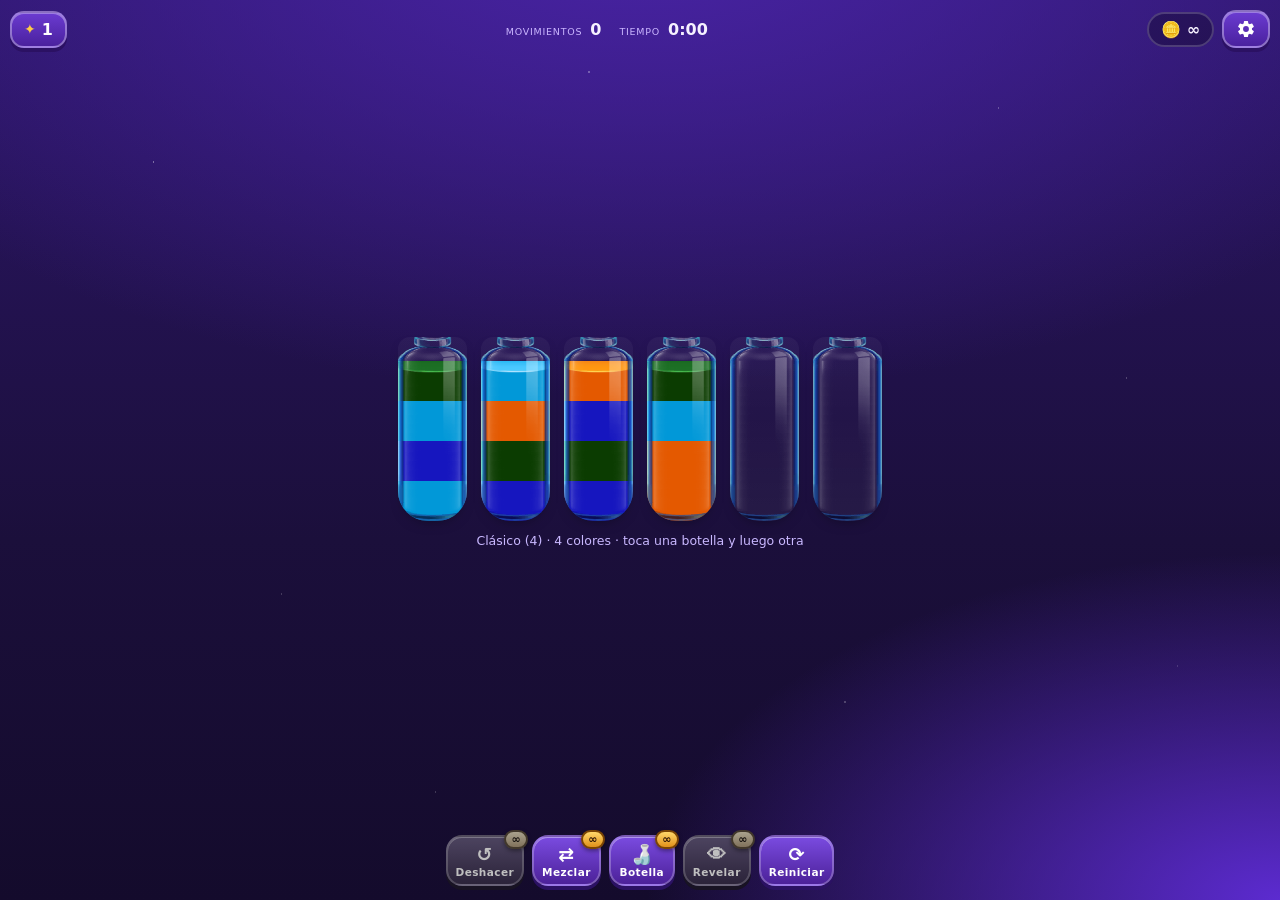
<file: index.html>
<!DOCTYPE html>
<html lang="es">
<head>
<meta charset="utf-8">
<meta name="viewport" content="width=device-width, initial-scale=1, maximum-scale=1, user-scalable=no">
<title>Bottle Sort — puzzle de agua</title>
<meta name="description" content="Ordená las botellas por color. 4 modos y más de 2.900 niveles, funciona sin conexión.">
<meta name="author" content="RWT">
<meta name="theme-color" content="#2c1668">
<link rel="manifest" href="manifest.webmanifest">
<link rel="apple-touch-icon" href="icons/apple-touch-icon.png">
<meta name="apple-mobile-web-app-capable" content="yes">
<meta name="mobile-web-app-capable" content="yes">
<meta name="apple-mobile-web-app-status-bar-style" content="black-translucent">
<meta name="apple-mobile-web-app-title" content="Bottle Sort">
<link rel="icon" href="data:image/svg+xml,%3Csvg xmlns='http://www.w3.org/2000/svg' viewBox='0 0 64 64'%3E%3Crect width='64' height='64' rx='14' fill='%232c1668'/%3E%3Ccircle cx='32' cy='24' r='9' fill='%23ffcc45'/%3E%3Crect x='21' y='36' width='22' height='20' rx='7' fill='%234fc3f7'/%3E%3C/svg%3E">
<link rel="stylesheet" href="styles.css">
</head>
<body>
<div class="bg-stars" aria-hidden="true"></div>
<div class="bg-sparkles" id="bgSparkles" aria-hidden="true"></div>

<header class="hud">
  <button class="hud-btn level-btn" id="btnLevels" aria-label="Mapa de niveles">
    <span class="level-icon" aria-hidden="true">✦</span>
    <span id="levelLabel">1</span>
  </button>
  <div class="hud-mid">
    <div class="stat"><span class="stat-k">Movimientos</span><span class="stat-v" id="movesLabel">0</span></div>
    <div class="stat" title="Tiempo del nivel (no hay límite)"><span class="stat-k">Tiempo</span><span class="stat-v" id="timeLabel">0:00</span></div>
  </div>
  <div class="hud-right">
    <div class="coins" title="Monedas"><span aria-hidden="true">🪙</span><span id="coinsLabel">1000</span></div>
    <button class="hud-btn gear-btn" id="btnSettings" aria-label="Ajustes" aria-haspopup="dialog"><svg viewBox="0 0 24 24" aria-hidden="true"><path d="M19.14 12.94a7.07 7.07 0 0 0 0-1.88l2.03-1.58a.5.5 0 0 0 .12-.64l-1.92-3.32a.5.5 0 0 0-.61-.22l-2.39.96a7.03 7.03 0 0 0-1.62-.94l-.36-2.54a.5.5 0 0 0-.5-.42H10.1a.5.5 0 0 0-.5.42l-.36 2.54a7.03 7.03 0 0 0-1.62.94l-2.39-.96a.5.5 0 0 0-.61.22L2.7 8.84a.5.5 0 0 0 .12.64l2.03 1.58a7.07 7.07 0 0 0 0 1.88L2.82 14.52a.5.5 0 0 0-.12.64l1.92 3.32a.5.5 0 0 0 .61.22l2.39-.96a7.03 7.03 0 0 0 1.62.94l.36 2.54a.5.5 0 0 0 .5.42h3.8a.5.5 0 0 0 .5-.42l.36-2.54a7.03 7.03 0 0 0 1.62-.94l2.39.96a.5.5 0 0 0 .61-.22l1.92-3.32a.5.5 0 0 0-.12-.64ZM12 15.5A3.5 3.5 0 1 1 15.5 12 3.5 3.5 0 0 1 12 15.5Z"/></svg></button>
  </div>
</header>

<main class="stage">
  <div class="board" id="board" role="group" aria-label="Botellas"></div>
  <div class="hint-line" id="hintLine">Toca una botella y luego otra para verter.</div>
</main>

<footer class="boosters">
  <button class="booster" id="btnUndo" data-booster="undo">
    <span class="booster-ico">↺</span><span class="booster-name">Deshacer</span><span class="booster-count" data-count="undo">3</span>
  </button>
  <button class="booster" id="btnShuffle" data-booster="shuffle">
    <span class="booster-ico">⇄</span><span class="booster-name">Mezclar</span><span class="booster-count" data-count="shuffle">3</span>
  </button>
  <button class="booster" id="btnExtra" data-booster="extra">
    <span class="booster-ico">🍶</span><span class="booster-name">Botella</span><span class="booster-count" data-count="extra">3</span>
  </button>
  <button class="booster" id="btnReveal" data-booster="reveal">
    <span class="booster-ico">👁</span><span class="booster-name">Revelar</span><span class="booster-count" data-count="reveal">3</span>
  </button>
  <button class="booster" id="btnRestart" data-booster="restart">
    <span class="booster-ico">⟳</span><span class="booster-name">Reiniciar</span>
  </button>
</footer>

<!-- Victoria -->
<div class="overlay" id="winOverlay" hidden>
  <div class="card win-card">
    <div class="win-title">¡Nivel completado!</div>
    <div class="stars" id="winStars"><span>★</span><span>★</span><span>★</span></div>
    <div class="win-sub" id="winSub">12 movimientos</div>
    <div class="win-reward"><span aria-hidden="true">🪙</span><span id="winCoins">+20</span></div>
    <button class="primary" id="btnNext">Siguiente nivel</button>
  </div>
</div>


<!-- Ajustes: volumen y música por separado -->
<div class="sheet" id="settingsSheet" hidden>
  <div class="sheet-card" role="dialog" aria-label="Ajustes">
    <div class="sheet-title">Ajustes</div>
    <button class="toggle" id="btnSfx" aria-pressed="true">
      <span class="toggle-ico"><svg viewBox="0 0 24 24" aria-hidden="true"><path d="M3 9v6h4l5 5V4L7 9H3Zm13.5 3A4.5 4.5 0 0 0 14 7.97v8.05A4.47 4.47 0 0 0 16.5 12ZM14 3.23v2.06a6.99 6.99 0 0 1 0 13.42v2.06A9 9 0 0 0 14 3.23Z"/></svg><span class="slash" aria-hidden="true"></span></span>
      <span class="toggle-txt"><b>Sonido</b><small id="sfxState">Activado</small></span>
    </button>
    <button class="toggle" id="btnMusic" aria-pressed="true">
      <span class="toggle-ico"><svg viewBox="0 0 24 24" aria-hidden="true"><path d="M12 3v10.55A4 4 0 1 0 14 17V7h4V3h-6Z"/></svg><span class="slash" aria-hidden="true"></span></span>
      <span class="toggle-txt"><b>Música</b><small id="musicState">Activada</small></span>
    </button>
    <div class="sheet-sep">Velocidad</div>
    <div class="speed-row" role="group" aria-label="Velocidad del juego">
      <button class="speed-chip" data-speed="1" aria-pressed="true">×1</button>
      <button class="speed-chip" data-speed="2" aria-pressed="false">×2</button>
      <button class="speed-chip" data-speed="3" aria-pressed="false">×3</button>
    </div>
    <button class="toggle" id="btnAnim" aria-pressed="true">
      <span class="toggle-ico"><svg viewBox="0 0 24 24" aria-hidden="true"><path d="M8 5v14l11-7L8 5Z"/></svg><span class="slash" aria-hidden="true"></span></span>
      <span class="toggle-txt"><b>Animaciones</b><small id="animState">Activadas</small></span>
    </button>
    <button class="install-btn" id="btnInstall" hidden>
      <span class="install-ico" aria-hidden="true">⬇</span>
      <span id="installLabel">Instalar app</span>
    </button>
    <div class="install-hint" id="installHint" hidden></div>

    <button class="ghost" id="btnCloseSettings">Cerrar</button>
    <div class="credit">Desarrollado por <b>RWT</b></div>
  </div>
</div>

<!-- Sin jugadas -->
<div class="overlay" id="stuckOverlay" hidden>
  <div class="card stuck-card">
    <div class="stuck-title">¡Sin jugadas!</div>
    <div class="stuck-sub" id="stuckSub">No queda ningún vertido posible.</div>
    <button class="primary" id="btnStuckShuffle">Mezclar</button>
    <button class="ghost" id="btnStuckExtra">Añadir botella</button>
    <button class="ghost" id="btnStuckUndo">Deshacer</button>
    <button class="ghost" id="btnStuckRestart">Reiniciar nivel</button>
  </div>
</div>

<!-- Mapa de niveles -->
<div class="overlay" id="levelsOverlay" hidden>
  <div class="card levels-card">
    <div class="mode-tabs" id="modeTabs"></div>
    <div class="levels-head">
      <h2>Niveles</h2>
      <button class="ghost" id="btnCloseLevels">Cerrar</button>
    </div>
    <div class="levels-grid" id="levelsGrid"></div>
  </div>
</div>

<script src="engine.js"></script>
<script src="data/levels.js"></script>
<script src="app.js"></script>
</body>
</html>
</file>
<file: styles.css>
/* Magic Sort web — tema visual inspirado en la UI del APK (fondo violeta profundo,
   botellas de vidrio con brillo y agua saturada, HUD y botones tipo caramelo). */

:root {
  --sp: 1;                 /* multiplicador de velocidad (ajustes) */
  --bg-0: #1b0f3b;
  --bg-1: #2c1668;
  --bg-2: #3b1d86;
  --gold: #ffcc45;
  --gold-deep: #e0901a;
  --ink: #2a1204;
  --glass-border: rgba(210, 232, 255, 0.55);
  --glass-tint: rgba(190, 220, 255, 0.10);
  --seg: clamp(26px, 5.6vh, 48px);
  --bottle-w: clamp(38px, 8.4vw, 62px);
}

* { box-sizing: border-box; }

html, body {
  height: 100%;
  margin: 0;
  /* iOS: sin menú de "Copiar/Compartir" al mantener pulsado */
  -webkit-touch-callout: none;
  -webkit-user-select: none;
  user-select: none;
}

body {
  display: flex;
  flex-direction: column;
  font-family: "Trebuchet MS", "Segoe UI", system-ui, sans-serif;
  color: #f6f1ff;
  background:
    radial-gradient(120% 90% at 50% -10%, #4a24a8 0%, transparent 60%),
    radial-gradient(90% 70% at 100% 100%, #5c2bd0 0%, transparent 55%),
    linear-gradient(180deg, var(--bg-1) 0%, var(--bg-0) 60%, #140b2c 100%);
  overflow: hidden;
  -webkit-tap-highlight-color: transparent;
  -webkit-touch-callout: none;
  -webkit-user-select: none;
  user-select: none;
  -webkit-user-drag: none;
}

.bg-stars {
  position: fixed;
  inset: 0;
  pointer-events: none;
  z-index: 0;
  background-image:
    radial-gradient(1.5px 1.5px at 12% 18%, #ffffffaa 50%, transparent 51%),
    radial-gradient(1.5px 1.5px at 78% 12%, #ffffff77 50%, transparent 51%),
    radial-gradient(2px 2px at 46% 8%, #ffffff88 50%, transparent 51%),
    radial-gradient(1.5px 1.5px at 88% 42%, #ffffff66 50%, transparent 51%),
    radial-gradient(1.5px 1.5px at 22% 66%, #ffffff55 50%, transparent 51%),
    radial-gradient(2px 2px at 66% 78%, #ffffff66 50%, transparent 51%),
    radial-gradient(1.5px 1.5px at 34% 88%, #ffffff55 50%, transparent 51%),
    radial-gradient(1.5px 1.5px at 92% 74%, #ffffff44 50%, transparent 51%);
  opacity: .55;
  animation: stars-breathe 7s ease-in-out infinite;
}
@keyframes stars-breathe {
  0%, 100% { opacity: .42; }
  50% { opacity: .68; }
}

/* destellos de 4 puntas, como en el fondo del juego */
.bg-sparkles { position: fixed; inset: 0; pointer-events: none; z-index: 0; }
/* destellos: sprite de estrella como background (rasteriza UNA vez) y animación
   sólo de transform/opacity (compositor). Sin clip-path ni filter: en iOS esos
   dos forzaban rasterizado en CPU en cada frame, para siempre. */
.bg-sparkles span {
  position: absolute;
  background: var(--spark, url("sprites/star.png")) center / 100% 100% no-repeat;
  opacity: 0;
  will-change: transform, opacity;
  animation: sparkle-twinkle var(--dur, 9s) ease-in-out infinite;
  animation-delay: var(--delay, 0s);
}
@keyframes sparkle-twinkle {
  0%, 100% { opacity: 0; transform: scale(.5) rotate(0deg); }
  45% { opacity: var(--peak, .75); transform: scale(1) rotate(12deg); }
  70% { opacity: 0; transform: scale(.6) rotate(24deg); }
}

@media (prefers-reduced-motion: reduce) {
  .bg-stars, .bg-sparkles span { animation: none; }
  .bg-sparkles span { opacity: .5; }
}

/* ---------------- HUD ---------------- */
.hud {
  position: relative;
  z-index: 2;
  display: flex;
  align-items: center;
  gap: 10px;
  padding: 10px 14px 4px;
}

.hud-mid { flex: 1; display: flex; justify-content: center; gap: clamp(8px, 3vw, 18px); min-width: 0; }
.stat { justify-content: center; min-width: 0; }
.hud { gap: 6px; padding: 10px 10px 4px; }
.hud-right { display: flex; align-items: center; gap: 8px; }
.gear-btn { padding: 7px 9px; }
.gear-btn svg { width: 20px; height: 20px; fill: currentColor; display: block; }

.hud-btn {
  display: inline-flex;
  align-items: center;
  gap: 6px;
  border: 2px solid rgba(255, 255, 255, .35);
  background: linear-gradient(180deg, #6b3bd1, #4a219e);
  color: #fff;
  font: inherit;
  font-weight: 700;
  padding: 7px 12px;
  border-radius: 14px;
  cursor: pointer;
  box-shadow: 0 4px 0 #2b1163, inset 0 1px 0 #ffffff55;
}
.hud-btn:active { transform: translateY(2px); box-shadow: 0 2px 0 #2b1163, inset 0 1px 0 #ffffff55; }
.level-icon { color: var(--gold); font-size: 14px; }

.stat { display: flex; align-items: baseline; gap: 8px; }
.stat-k { font-size: 9.5px; letter-spacing: .08em; text-transform: uppercase; color: #cbb6ff; white-space: nowrap; }
.stat-v { font-size: 16px; font-weight: 800; font-variant-numeric: tabular-nums; white-space: nowrap; }

.coins {
  display: inline-flex;
  align-items: center;
  gap: 6px;
  font-weight: 800;
  padding: 6px 12px;
  border-radius: 999px;
  background: rgba(0, 0, 0, .28);
  border: 2px solid rgba(255, 255, 255, .18);
}

/* ---------------- animaciones desactivadas ---------------- */
/* No se borra ninguna regla: se comprime la duración a ~0 para que el estado
   final llegue igual (las transiciones siguen disparando transitionend). */
html.no-anim *,
html.no-anim *::before,
html.no-anim *::after {
  animation-duration: 1ms !important;
  animation-delay: 0ms !important;
  transition-duration: 1ms !important;
  transition-delay: 0ms !important;
}
html.no-anim .bg-sparkles span,
html.no-anim .bg-stars { animation: none !important; opacity: .5; }

/* ---------------- ajustes (sonido / música) ---------------- */
.sheet {
  position: fixed;
  inset: 0;
  z-index: 20;
  display: flex;
  align-items: center;
  justify-content: center;
  background: rgba(12, 5, 32, .62);
  backdrop-filter: blur(2px);
}
.sheet[hidden] { display: none; }
.sheet-card {
  display: grid;
  gap: 10px;
  width: min(320px, calc(100vw - 40px));
  padding: 18px 16px 16px;
  border-radius: 22px;
  background: linear-gradient(180deg, #3a1d84, #241052);
  border: 2px solid #ffffff2e;
  box-shadow: 0 20px 50px -18px #000000cc, inset 0 1px 0 #ffffff44;
  animation: pop .22s ease-out both;
}
.sheet-title { font-size: 17px; font-weight: 900; color: var(--gold); text-align: center; }
.install-btn {
  display: flex;
  align-items: center;
  justify-content: center;
  gap: 9px;
  padding: 12px;
  border: 0;
  border-radius: 16px;
  background: linear-gradient(180deg, #6ee06a, #35a52f);
  color: #fdfbe8;
  font: inherit;
  font-weight: 900;
  font-size: 15px;
  cursor: pointer;
  box-shadow: inset 0 2px 0 #ffffff66, 0 4px 0 #1d6b19;
}
.install-btn:active { transform: translateY(2px); box-shadow: inset 0 2px 0 #ffffff66, 0 2px 0 #1d6b19; }
.install-btn[hidden] { display: none; }
.install-ico { font-size: 17px; }
.install-hint {
  font-size: 12px;
  line-height: 1.45;
  color: #cbb6ff;
  text-align: center;
  padding: 2px 4px 4px;
}
.install-hint[hidden] { display: none; }
.credit {
  margin-top: 2px;
  font-size: 11px;
  letter-spacing: .04em;
  color: #9c8ac9;
  text-align: center;
}
.credit b { color: #c9b8ff; }

.sheet-sep {
  margin-top: 4px;
  font-size: 10px;
  letter-spacing: .14em;
  text-transform: uppercase;
  color: #b7a4e8;
  text-align: center;
}
.speed-row { display: grid; grid-template-columns: repeat(3, 1fr); gap: 8px; }
.speed-chip {
  padding: 9px 0;
  border: 2px solid #ffffff2e;
  border-radius: 13px;
  background: #ffffff12;
  color: #d9ccff;
  font: inherit;
  font-weight: 800;
  cursor: pointer;
  transition: background .12s, color .12s, border-color .12s;
}
.speed-chip[aria-pressed="true"] {
  background: linear-gradient(180deg, #ffdf7a, #f0a81e);
  border-color: #7a4404;
  color: var(--ink);
}
.toggle {
  display: flex;
  align-items: center;
  gap: 12px;
  padding: 10px 12px;
  border: 0;
  border-radius: 16px;
  background: #ffffff14;
  color: #fff;
  font: inherit;
  text-align: left;
  cursor: pointer;
  transition: background .15s, transform .12s;
}
.toggle:active { transform: translateY(1px); }
.toggle-ico {
  position: relative;
  display: grid;
  place-items: center;
  width: 44px;
  height: 44px;
  flex: 0 0 44px;
  border-radius: 13px;
  background: linear-gradient(180deg, #6ee06a, #35a52f);
  box-shadow: inset 0 2px 0 #ffffff66, 0 3px 0 #1d6b19;
}
.toggle-ico svg { width: 24px; height: 24px; fill: #fdfbe8; filter: drop-shadow(0 1px 0 #1d6b1999); }
.toggle-ico .slash {
  position: absolute;
  left: 8px;
  right: 8px;
  top: 50%;
  height: 3px;
  border-radius: 3px;
  background: #fdfbe8;
  transform: rotate(-45deg);
  box-shadow: 0 1px 0 #1d6b19;
  display: none;
}
.toggle[aria-pressed="false"] .toggle-ico {
  background: linear-gradient(180deg, #6b6480, #423a55);
  box-shadow: inset 0 2px 0 #ffffff33, 0 3px 0 #241d33;
}
.toggle[aria-pressed="false"] .slash { display: block; }
.toggle[aria-pressed="false"] .toggle-txt b { color: #bdb4d6; }
.toggle-txt { display: grid; gap: 2px; }
.toggle-txt b { font-size: 15px; }
.toggle-txt small { font-size: 12px; color: #cbb6ff; }

/* ---------------- sin jugadas ---------------- */
.stuck-card {
  display: grid;
  gap: 9px;
  width: min(320px, calc(100vw - 40px));
  text-align: center;
}
.stuck-title { font-size: 22px; font-weight: 900; color: var(--gold); text-shadow: 0 3px 0 #7a4404; }
.stuck-sub { font-size: 13px; color: #d9ccff; margin-bottom: 4px; }
.stuck-card .primary, .stuck-card .ghost { width: 100%; }

/* ---------------- tablero ---------------- */
.stage {
  position: relative;
  z-index: 1;
  flex: 1;
  min-height: 0;
  display: flex;
  flex-direction: column;
  align-items: center;
  justify-content: center;
  gap: 12px;
  padding: 4px 10px 10px;
}

.board {
  position: relative;
  display: flex;
  flex-direction: column;
  align-items: center;
  gap: clamp(16px, 3.4vh, 34px);
  max-width: 100%;
}

.row {
  display: flex;
  align-items: flex-end;
  justify-content: center;
  gap: clamp(4px, 1.1vw, 14px);
  flex-wrap: nowrap;
}

.bottle {
  --pad-top: 14px;
  position: relative;
  -webkit-touch-callout: none;
  -webkit-user-select: none;
  user-select: none;
  -webkit-user-drag: none;
  contain: layout style;
  width: calc(var(--seg, 44px) * 1.28 + 10px);
  padding: var(--pad-top) 0 0;
  background: none;
  border: 0;
  cursor: pointer;
  transform-origin: 50% 88%;
  transition: transform calc(.18s / var(--sp)) cubic-bezier(.34, 1.4, .64, 1);
  will-change: transform;
  touch-action: manipulation;   /* sin delay de doble-tap en iOS */
}
.bottle:focus { outline: none; }
.bottle:focus-visible { outline: none; }

.bottle .neck {
  position: absolute;
  top: 0;
  left: 50%;
  transform: translateX(-50%);
  width: 42%;
  height: 16px;
  border: 2px solid var(--glass-border);
  border-bottom: none;
  border-radius: 7px 7px 0 0;
  background: linear-gradient(180deg, #ffffff26, #ffffff08);
}

.glass {
  display: block;
  position: relative;
  contain: layout style;
  height: calc(var(--cap, 4) * var(--seg, 44px));
  border: 0;
  border-radius: 12px 12px 30px 30px;
  overflow: hidden;
  background: linear-gradient(180deg, #ffffff0a 0%, #ffffff05 42%, #ffffff0c 100%);
  box-shadow: 0 6px 14px -8px #00000088;
  transition: box-shadow .18s;
}

.glass::after { content: none; }

.liquid {
  display: block;
  position: absolute;
  left: 0;
  right: 0;
  bottom: calc(var(--i, 0) * var(--liquid-seg, var(--seg, 44px)));
  height: calc(var(--n, 1) * var(--liquid-seg, var(--seg, 44px)));
  background-color: var(--c);
  /* volumen del cilindro: borde izquierdo FrontColor, derecho BackColor.
     Solo horizontal, así la unión entre dos colores sigue siendo una línea recta. */
  background-image:
    linear-gradient(90deg, var(--c-front, var(--c)) 0%, transparent 8%),
    linear-gradient(270deg, var(--c-back, var(--c)) 0%, transparent 8%);
}
/* comparación: agua totalmente plana */
body.flat-water .liquid { background-image: none; }

.liquid.flow { transition: height var(--pour-ms, 280ms) linear, bottom calc(var(--pour-ms, 280ms) * 1.8) linear; }
/* Una sola subida por vertido con el overshoot de _moveUpCurve + _moveUpOffset */
.liquid.rising {
  transition: height var(--pour-ms, 280ms) cubic-bezier(.25, 1.15, .5, 1),
              bottom calc(var(--pour-ms, 280ms) * 1.8) linear;
}
/* onda de la superficie: pico al entrar y amortiguación en 0.3 s
   (EclipseAnimationConfig: aboveWaveHeight 0.035 -> 0, speed 150) */
.liquid.rising::before,
.liquid.settling::before { animation: surface-wave calc(300ms / var(--sp)) ease-out forwards; }
.liquid.settling::before { animation-delay: calc(-140ms / var(--sp)); }
@keyframes surface-wave {
  0% { transform: scaleY(1.5) translateY(-8%); }
  35% { transform: scaleY(1.85) translateY(-14%); }
  100% { transform: scaleY(1) translateY(0); }
}

.liquid.enter { animation: fill-in .26s ease-out both; }
@keyframes fill-in {
  from { transform: translateY(-42%) scaleY(.4); opacity: .35; }
  to { transform: translateY(0) scaleY(1); opacity: 1; }
}

.liquid.hidden-fill {
  background:
    repeating-linear-gradient(135deg, #00000033 0 6px, transparent 6px 12px),
    linear-gradient(180deg, #6a5a8c, #40325f);
}

/* el juego no dibuja borde ni halo: la botella solo se eleva */
.bottle.selected { transform: translateY(-16px); z-index: 4; }
.bottle.selected .glass { box-shadow: 0 12px 26px -10px #000000cc; }

.bottle.pouring { z-index: 6; }
.bottle.pouring .glass,
.bottle.pouring .neck { transition: transform .17s ease-in; }
.bottle.pouring { z-index: 8; transition-duration: .2s; transition-timing-function: cubic-bezier(.3, .8, .4, 1); }

.bottle.shake { animation: shake .32s; }
@keyframes shake {
  0%, 100% { transform: translateX(0); }
  25% { transform: translateX(-6px) rotate(-3deg); }
  60% { transform: translateX(6px) rotate(3deg); }
}

/* completar no dibuja borde: solo el tapón y el halo del color del agua */
.bottle.complete .glass { box-shadow: 0 6px 14px -8px #00000088; }

/* bloqueadores */
.blocker {
  position: absolute;
  pointer-events: none;
  z-index: 5;
}
.blocker.curtain {
  left: 0; right: 0;
  top: 14px;
  height: calc(var(--cap, 4) * var(--seg, 44px) - 2px);
  border-radius: 10px 10px 26px 26px;
  background:
    repeating-linear-gradient(90deg, #ffffff1f 0 3px, transparent 3px 16px),
    linear-gradient(180deg, #ff86d2 0%, #cf47b0 30%, #8b2a9e 62%, #52176b 100%);
  box-shadow:
    inset 0 8px 14px -8px #ffffffcc,
    inset 0 -10px 16px -10px #000000bb,
    0 4px 12px -6px #00000088;
  border: 2px solid #ffc4ec;
  overflow: hidden;
}
/* Revelar: la cortina y el yeso se vuelven translúcidos para dejar ver el agua
   (en el juego el revelador atraviesa el bloqueador, no lo destruye). */
.bottle.revealed .blocker.curtain { opacity: .22; }
.bottle.revealed .blocker.plaster { opacity: .3; }
.bottle.revealed .blocker.curtain::after { opacity: .4; }

.blocker.curtain::before {
  content: "";
  position: absolute;
  left: -8%; right: -8%; top: -4px;
  height: 14px;
  border-radius: 8px;
  background: linear-gradient(180deg, #ffe08a, #d99413);
  box-shadow: 0 2px 6px -2px #00000088;
}
.blocker.curtain::after {
  content: "✦";
  position: absolute;
  inset: 0;
  display: grid;
  place-items: center;
  font-size: calc(var(--seg, 44px) * 0.9);
  color: #ffffff55;
  text-shadow: 0 2px 6px #00000066;
}
.blocker.plaster {
  left: -2px; right: -2px; top: 50%;
  height: 44px;
  transform: translateY(-50%) rotate(-3deg);
  background:
    repeating-linear-gradient(90deg, #ffffff33 0 2px, transparent 2px 9px),
    repeating-linear-gradient(115deg, #f6e7c8 0 9px, #e6cfa4 9px 18px);
  border-top: 2px solid #fffaf0;
  border-bottom: 2px solid #b1904f;
  box-shadow: 0 6px 14px -8px #000000cc, inset 0 0 0 1px #00000018;
  border-radius: 3px;
}
.blocker.tag {
  right: -6px; top: 6px;
  width: 26px; height: 26px;
  border-radius: 8px 8px 8px 2px;
  background: linear-gradient(180deg, #fff3c4, #f0c04a);
  border: 2px solid #9a6a12;
  box-shadow: 0 3px 8px -4px #000000aa;
}
.blocker.tag::after {
  content: "";
  position: absolute; inset: 6px;
  border-radius: 50%;
  background: var(--tag-color, #4fc3f7);
  border: 1px solid #00000055;
}

/* nada de selección en toda la interfaz del juego */
.hud, .boosters, .hint-line, .overlay, .sheet, .card,
.bottle, .glass, .liquid, .blocker, .cork, .stream, .splash, .droplet, .star, .blob {
  -webkit-touch-callout: none;
  -webkit-user-select: none;
  user-select: none;
}

.hint-line {
  font-size: 12.5px;
  color: #c9b8ff;
  min-height: 18px;
  text-align: center;
  padding: 0 20px;
}

/* ---------------- boosters ---------------- */
.boosters {
  position: relative;
  z-index: 2;
  display: flex;
  justify-content: center;
  gap: 8px;
  /* deja libre la barra de gestos del iPhone (y cualquier overlay inferior) */
  padding: 8px 10px max(14px, env(safe-area-inset-bottom, 14px));
  flex-wrap: wrap;
}

.booster {
  position: relative;
  display: flex;
  flex-direction: column;
  align-items: center;
  gap: 2px;
  min-width: 66px;
  padding: 8px 8px 6px;
  border-radius: 16px;
  border: 2px solid #ffffff40;
  background: linear-gradient(180deg, #7a4be0, #4c2199);
  color: #fff;
  font: inherit;
  font-size: 10.5px;
  font-weight: 700;
  letter-spacing: .04em;
  cursor: pointer;
  box-shadow: 0 4px 0 #2b1163, inset 0 1px 0 #ffffff66;
  transition: transform .12s, filter .12s;
}
.booster:active { transform: translateY(2px); box-shadow: 0 2px 0 #2b1163, inset 0 1px 0 #ffffff66; }
.booster[disabled] { filter: grayscale(.75) brightness(.75); cursor: not-allowed; }
.booster-ico { font-size: 19px; line-height: 1; }
.booster-count {
  position: absolute;
  top: -7px; right: -6px;
  min-width: 20px;
  padding: 1px 5px;
  border-radius: 999px;
  background: linear-gradient(180deg, #ffd76a, #e0901a);
  color: var(--ink);
  font-size: 11px;
  font-weight: 900;
  border: 2px solid #7a4404;
  box-shadow: 0 2px 4px #00000066;
}
.booster-count[hidden] { display: none; }

/* ---------------- overlays ---------------- */
.overlay {
  position: fixed;
  inset: 0;
  z-index: 10;
  display: grid;
  place-items: center;
  padding: 18px;
  background: rgba(12, 5, 32, .72);
  backdrop-filter: blur(6px);
}
.overlay[hidden] { display: none; }

.card {
  width: min(460px, 100%);
  max-width: 100%;
  min-width: 0;
  border-radius: 24px;
  padding: 22px;
  background: linear-gradient(180deg, #3a1d84, #241052);
  border: 3px solid #8a63ff;
  box-shadow: 0 20px 50px -18px #000000cc, inset 0 1px 0 #ffffff44;
  text-align: center;
  animation: pop .22s ease-out both;
}
@keyframes pop { from { transform: scale(.9); opacity: 0; } to { transform: scale(1); opacity: 1; } }

.win-title { font-size: 24px; font-weight: 900; color: var(--gold); text-shadow: 0 3px 0 #7a4404; }
.stars { font-size: 40px; letter-spacing: 6px; margin: 10px 0 2px; color: #ffffff33; }
.stars span.on { color: var(--gold); text-shadow: 0 0 14px #ffcc4599; }
.win-sub { color: #d9ccff; font-size: 13px; }
.win-reward {
  display: inline-flex; align-items: center; gap: 6px;
  margin: 14px 0 4px; padding: 6px 14px;
  border-radius: 999px; background: #00000033; font-weight: 800; color: var(--gold);
}

.primary {
  display: block; width: 100%;
  margin-top: 14px; padding: 14px;
  border-radius: 16px; border: 3px solid #7a4404;
  background: linear-gradient(180deg, #ffdf7a, #f0a81e);
  color: var(--ink); font: inherit; font-size: 16px; font-weight: 900;
  cursor: pointer;
  box-shadow: 0 5px 0 #7a4404, inset 0 2px 0 #fff9d0;
}
.primary:active { transform: translateY(3px); box-shadow: 0 2px 0 #7a4404, inset 0 2px 0 #fff9d0; }

.ghost {
  background: none; border: 2px solid #ffffff45; color: #fff;
  border-radius: 12px; padding: 6px 12px; font: inherit; font-weight: 700; cursor: pointer;
}

.levels-card { text-align: left; max-height: 82vh; display: flex; flex-direction: column; overflow: hidden; }
.levels-head { display: flex; align-items: center; justify-content: space-between; margin-bottom: 12px; }
.levels-head h2 { margin: 0; font-size: 18px; color: var(--gold); }
.levels-grid {
  display: grid;
  min-width: 0;
  grid-template-columns: repeat(auto-fill, minmax(52px, 1fr));
  gap: 8px;
  overflow: auto;
  padding-right: 4px;
}
.level-cell {
  aspect-ratio: 1;
  display: grid;
  place-items: center;
  border-radius: 12px;
  border: 2px solid #ffffff33;
  background: #ffffff12;
  color: #e9e1ff;
  font-weight: 800;
  font-size: 13px;
  cursor: pointer;
}
.level-cell.done { background: linear-gradient(180deg, #6cf0a4, #2fa96a); border-color: #b6ffd4; color: #06351b; }
.level-cell.current { outline: 3px solid var(--gold); }

@media (max-width: 392px) {
  .stat-k { display: none; }
  .coins { padding: 4px 8px; }
}

@media (max-height: 620px) {
  :root { --seg: clamp(20px, 4.4vh, 32px); --bottle-w: clamp(34px, 7vw, 50px); }
  /* nada de selección en toda la interfaz del juego */
.hud, .boosters, .hint-line, .overlay, .sheet, .card,
.bottle, .glass, .liquid, .blocker, .cork, .stream, .splash, .droplet, .star, .blob {
  -webkit-touch-callout: none;
  -webkit-user-select: none;
  user-select: none;
}

.hint-line { display: none; }
}

/* pestañas de modo (mapa de niveles) */
.mode-tabs {
  display: flex;
  flex: 0 0 auto;
  gap: 6px;
  min-width: 0;
  overflow-x: auto;
  -webkit-overflow-scrolling: touch;
  padding-bottom: 10px;
  margin-bottom: 2px;
}
.mode-tab {
  white-space: nowrap;
  padding: 7px 12px;
  border-radius: 999px;
  border: 2px solid #ffffff35;
  background: #ffffff12;
  color: #ded2ff;
  font: inherit;
  font-size: 12px;
  font-weight: 700;
  cursor: pointer;
}
.mode-tab.active {
  background: linear-gradient(180deg, #ffdf7a, #f0a81e);
  border-color: #7a4404;
  color: var(--ink);
}

@media (max-width: 420px) {
  .mode-tab { padding: 6px 9px; font-size: 11px; }
  .level-cell { font-size: 11.5px; }
}

/* nivel con botella mágica: columna izquierda + rejilla a la derecha */
.board.magic {
  display: grid;
  grid-template-columns: auto auto;
  align-items: center;
  column-gap: clamp(10px, 3.5vw, 30px);
  justify-content: center;
}
.board.magic .magic-col { display: flex; align-items: center; }
.board.magic .rows {
  display: flex;
  flex-direction: column;
  gap: clamp(10px, 2.2vh, 22px);
  align-items: center;
}
/* La botella mágica NO lleva aro: el juego la resalta con un brillo suave
   (sprite bottleOutline usado como silueta de luz detrás del frasco). */
.bottle.magic .glass { box-shadow: 0 6px 14px -8px #00000088; }
/* brillo suave por fuera, sin aro duro */
.bottle.magic .glass {
  box-shadow: 0 0 26px 2px #8b5cf64d, 0 6px 14px -8px #00000088;
}
.bottle.magic .frame { /* sin filter: el glow ya lo da el box-shadow del .glass */ }
.bottle.magic.complete .glass {
  box-shadow: 0 0 26px 2px #8b5cf64d, 0 6px 14px -8px #00000088;
}

/* ---- vertido fluido: chorro, drenaje, squash del frasco ---- */
.stream {
  position: absolute;
  width: var(--stream-w, 8px);
  margin-left: calc(var(--stream-w, 8px) / -2);
  background-color: var(--stream-color, #4fc3f7);
  /* núcleo claro (FrontColor del agua) a la izquierda y caída suave a la derecha */
  background-image:
    linear-gradient(90deg, var(--stream-light, #ffffff88) 0%, transparent 42%),
    linear-gradient(90deg, transparent 55%, #00000033 100%);
  -webkit-mask: url("sprites/stream.png") center / 100% 100% no-repeat;
  mask: url("sprites/stream.png") center / 100% 100% no-repeat;
  border-radius: 0 0 45% 45%;
  transform-origin: top center;
  pointer-events: none;
  z-index: 6;
  animation: stream-in calc(.12s / var(--sp)) ease-out both;
}
.stream::after { content: none; }

.stream.fade { opacity: 0; transition: opacity .16s ease-out; }
@keyframes stream-in { from { opacity: 0; } to { opacity: .95; } }

.liquid.drain {
  animation: drain .24s ease-in forwards;
  animation-delay: calc(var(--k, 0) * var(--stagger, 70ms));
}
@keyframes drain {
  to { transform: translateY(-16%) scaleY(.18); opacity: 0; }
}

.liquid.enter { animation-delay: calc(var(--k, 0) * var(--stagger, 70ms)); }

.bottle.squash .glass { animation: squish calc(.3s / var(--sp)) cubic-bezier(.34,1.4,.64,1); }
@keyframes squish {
  0% { transform: scale(1, 1); }
  30% { transform: scale(1.07, .93); }
  65% { transform: scale(.97, 1.04); }
  100% { transform: scale(1, 1); }
}

.bottle.just-complete .glass::before { animation: complete-glow calc(.7s / var(--sp)) ease-out; }
.bottle.just-complete .cork { animation: cork-pop calc(.5s / var(--sp)) cubic-bezier(.34,1.5,.64,1); }
.bottle.just-complete .glass { animation: bottle-pop calc(.46s / var(--sp)) cubic-bezier(.34,1.4,.64,1); }
@keyframes cork-pop {
  0% { transform: translate(-50%, -60%) scale(.4); }
  55% { transform: translate(-50%, -88%) scale(1.12); }
  100% { transform: translate(-50%, -82%) scale(1); }
}
@keyframes complete-glow {
  0% { opacity: .05; }
  35% { opacity: .62; }
  100% { opacity: .30; }
}

/* ---- sprites originales: vidrio, superficie de agua y corcho ---- */
.glass .water {
  position: absolute;
  left: 0;
  right: 0;
  bottom: 0;
  top: calc(var(--seg, 44px) * 0.52);
  --liquid-seg: calc((var(--cap, 4) * var(--seg, 44px) - var(--seg, 44px) * 0.52) / var(--cap, 4));
  -webkit-mask: url("sprites/mask.png") center / 100% 100% no-repeat;
  mask: url("sprites/mask.png") center / 100% 100% no-repeat;
}

.glass .frame {
  position: absolute;
  inset: 0;
  z-index: 6;
  pointer-events: none;
  border-style: solid;
  border-color: transparent;
  border-width: calc(var(--seg, 44px) * 0.52) calc(var(--seg, 44px) * 0.13)
                 calc(var(--seg, 44px) * 0.42) calc(var(--seg, 44px) * 0.13);
  border-image: url("sprites/bottle_front.png") 56 6 46 6 fill stretch;
  opacity: 0.72;
}

/* mientras la botella está inclinada la superficie la dibuja .surface (nivelada) */
.water.tilted .liquid.top::before { content: none; }
.surface {
  position: absolute;
  left: 0;
  top: 0;
  background: var(--surface, none) center / 100% 100% no-repeat;
  pointer-events: none;
  z-index: 2;
  transform-origin: center;
}
.water.tilted { transition: clip-path .12s linear; }

.liquid.top::before {
  content: "";
  position: absolute;
  left: -6%;
  right: -6%;
  top: calc(var(--liquid-seg, 44px) * -0.11);
  height: calc(var(--liquid-seg, 44px) * 0.42);
  background: var(--surface, none) center bottom / 100% 100% no-repeat;
}

.bottle .cork {
  position: absolute;
  left: 50%;
  top: var(--pad-top, 14px);
  /* ancho del cuello del sprite bottle_front (57,6% del frasco) y aspecto del corcho 29x16 */
  width: calc((var(--seg, 44px) * 1.28 + 10px) * 0.55);
  height: calc((var(--seg, 44px) * 1.28 + 10px) * 0.55 * 0.5517);
  transform: translate(-50%, -82%) scale(.6);
  transform-origin: bottom center;
  background: url("sprites/cork.png") center / 100% 100% no-repeat;
  filter: drop-shadow(0 2px 3px #000000aa);
  opacity: 0;
  pointer-events: none;
  z-index: 7;
  transition: opacity calc(.18s / var(--sp)) ease-out,
              transform calc(.22s / var(--sp)) cubic-bezier(.34, 1.5, .64, 1);
}
.bottle.complete .cork { opacity: 1; transform: translate(-50%, -82%) scale(1); }
/* estrellas del burst al completar (ParticleWinColor) */
.star {
  position: absolute;
  width: var(--size, 16px);
  height: var(--size, 16px);
  margin: 0;
  background: var(--star-color, #fff);
  -webkit-mask: url("sprites/star.png") center / 100% 100% no-repeat;
  mask: url("sprites/star.png") center / 100% 100% no-repeat;
  pointer-events: none;
  z-index: 9;
  opacity: 0;
}
@keyframes star-burst {
  0% { opacity: 0; transform: translate(-50%, -50%) scale(.15) rotate(0deg); }
  22% { opacity: 1; transform: translate(calc(-50% + var(--dx) * .3), calc(-50% + var(--dy) * .3)) scale(1) rotate(35deg); }
  100% { opacity: 0; transform: translate(calc(-50% + var(--dx)), calc(-50% + var(--dy))) scale(.5) rotate(110deg); }
}

/* la botella hace un pequeño rebote al quedar completa */
.bottle.just-complete .glass { animation: bottle-pop .46s cubic-bezier(.34,1.4,.64,1); }
@keyframes bottle-pop {
  0% { transform: scale(1, 1); }
  35% { transform: scale(1.05, 1.02); }
  70% { transform: scale(.99, 1.01); }
  100% { transform: scale(1, 1); }
}

/* halo del tapón: solo arriba, en el color del agua (StopperGlowColor) */
.bottle.complete .glass::before {
  content: "";
  position: absolute;
  left: 50%;
  top: -34%;
  width: 170%;
  height: 62%;
  transform: translateX(-50%);
  background: radial-gradient(closest-side, var(--glow, #59f0a8) 0%, transparent 72%);
  opacity: .30;
  pointer-events: none;
  z-index: 5;
}

/* Gota que cae al llenar. Forma del "blob" del juego (BlobView): panza redonda
   abajo y punta suave arriba, proporción 2.3 x 2.5 (BlobXYSizeForHeight), con el
   brillo que en el APK es el segundo SpriteRenderer (`_glossSpriteRenderer`). */
.blob {
  position: absolute;
  pointer-events: none;
  z-index: 4;
  transform: translate(-50%, 0);
  --drop: url("data:image/svg+xml,%3Csvg xmlns='http://www.w3.org/2000/svg' viewBox='0 0 48 52'%3E%3Cpath d='M24 1.5c0 0-17.5 16.2-17.5 29.3a17.5 17.5 0 0 0 35 0C41.5 17.7 24 1.5 24 1.5Z'/%3E%3C/svg%3E");
  background: var(--blob-color, #4fc3f7);
  -webkit-mask: var(--drop) center / 100% 100% no-repeat;
  mask: var(--drop) center / 100% 100% no-repeat;
  will-change: transform;
  box-shadow: inset 0 0 0 1.5px #00000033;
}
/* brillo (_glossSpriteRenderer): sin blur, es un elipse suave a mano */
.blob::after {
  content: "";
  position: absolute;
  left: 20%;
  top: 44%;
  width: 30%;
  height: 24%;
  border-radius: 50%;
  background: radial-gradient(closest-side, #ffffffef 0%, #ffffff9e 55%, transparent 78%);
}

/* impacto: ondulación y gotas (sprites originales usados como máscara) */
.splash, .droplet {
  position: absolute;
  pointer-events: none;
  z-index: 7;
  background: var(--splash-color, #4fc3f7);
}
.splash {
  width: 34px;
  height: 13px;
  margin: -6.5px 0 0 -17px;
  -webkit-mask: url("sprites/splash.png") center / 100% 100% no-repeat;
  mask: url("sprites/splash.png") center / 100% 100% no-repeat;
  animation: splash-out .34s ease-out forwards;
}
@keyframes splash-out {
  0% { transform: scale(.55); opacity: .9; }
  70% { transform: scale(1.15); opacity: .5; }
  100% { transform: scale(1.35); opacity: 0; }
}

.droplet {
  width: 7px;
  height: 7px;
  margin: -3.5px 0 0 -3.5px;
  -webkit-mask: url("sprites/drop.png") center / 100% 100% no-repeat;
  mask: url("sprites/drop.png") center / 100% 100% no-repeat;
  animation: droplet-fly .42s cubic-bezier(.2, .7, .4, 1) forwards;
}
@keyframes droplet-fly {
  0% { transform: translate(0, 0) scale(.7); opacity: .95; }
  100% { transform: translate(var(--dx, 0), var(--dy, -18px)) scale(.35); opacity: 0; }
}
</file>
